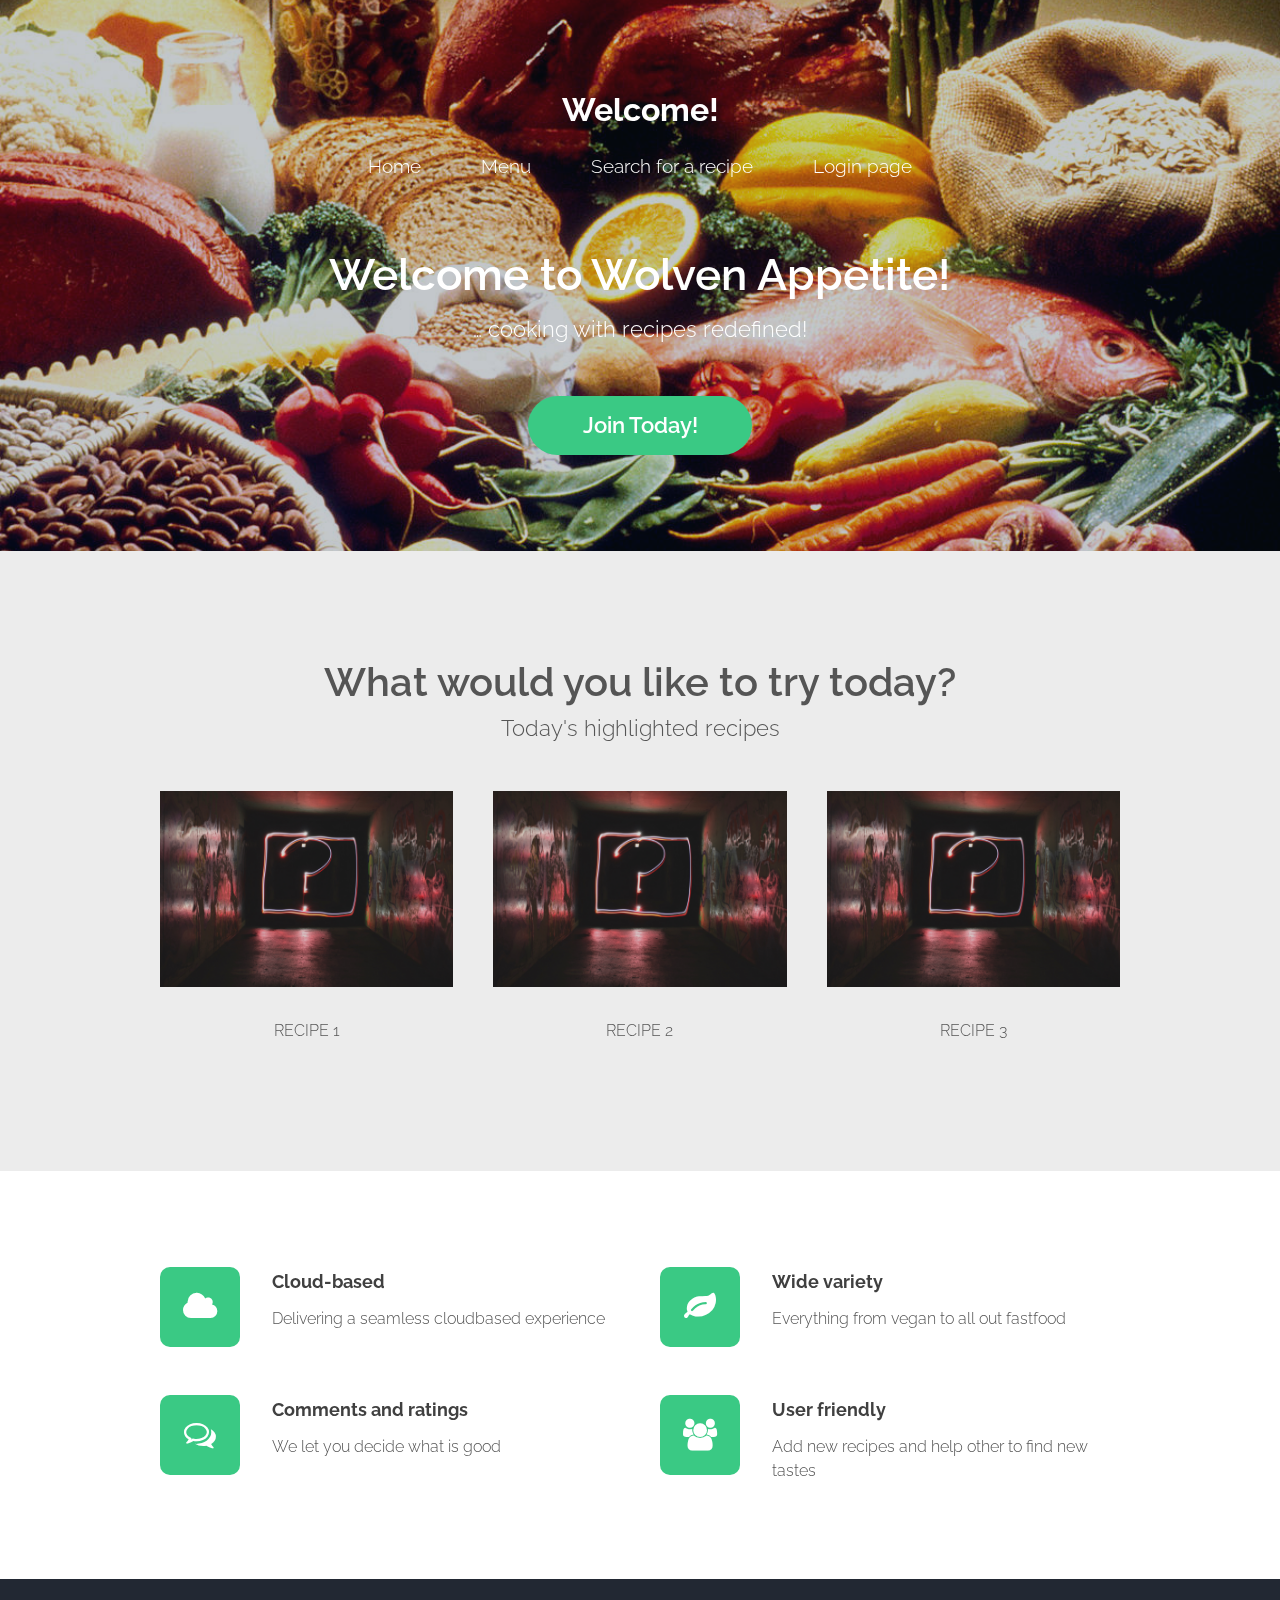
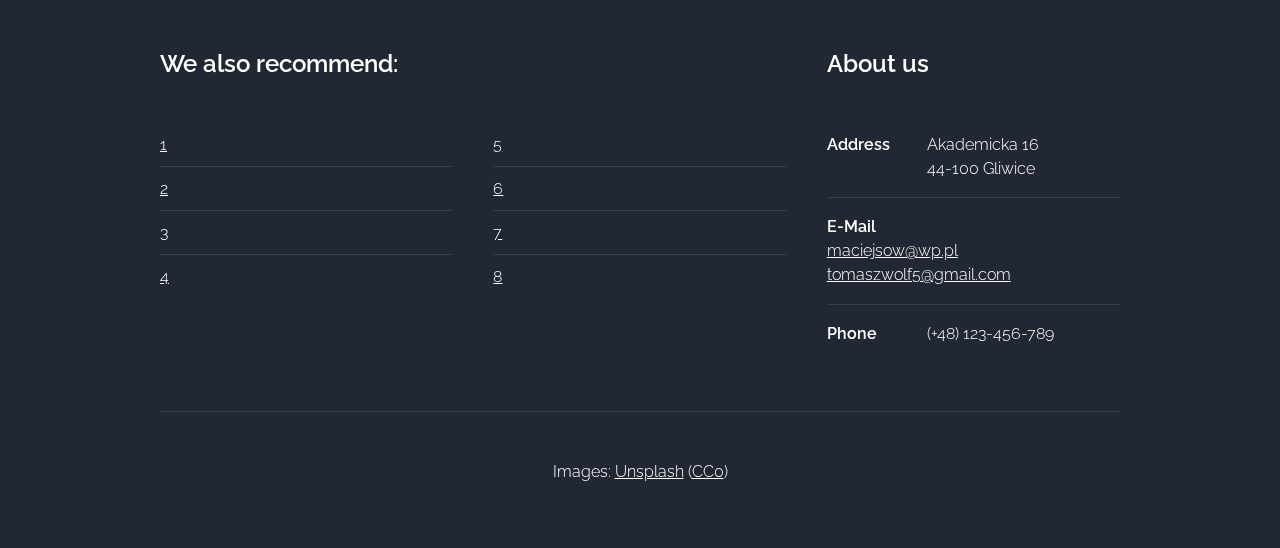
<file: index.html>
<!DOCTYPE HTML>

<html>
	<head>
		<title>Wolven Appetite</title>
		<meta http-equiv="content-type" content="text/html; charset=utf-8" />
		<meta name="description" content="" />
		<meta name="keywords" content="" />
		<!--[if lte IE 8]><script src="css/ie/html5shiv.js"></script><![endif]-->
		<script src="js/jquery.min.js"></script>
		<script src="js/jquery.dropotron.min.js"></script>
		<script src="js/skel.min.js"></script>
		<script src="js/skel-layers.min.js"></script>
		<script src="js/init.js"></script>
		<noscript>
			<link rel="stylesheet" href="css/skel.css" />
			<link rel="stylesheet" href="css/style.css" />
		</noscript>
		<!--[if lte IE 8]><link rel="stylesheet" href="css/ie/v8.css" /><![endif]-->
	</head>
	<body class="homepage">

		<!-- Header -->
			<div id="header">
				<div class="container">
						
					<!-- Logo -->
						<h1><a href="#" id="logo">Welcome!</a></h1>
					
					<!-- Nav -->
						<nav id="nav">
							<ul>
								<li><a href="index.html">Home</a></li>
								<li>
									<a href="">Menu</a>
									<ul>
										<li><a href="pastas.html">Pastas</a></li>
										<li><a href="#">Desserts</a></li>
										<li><a href="#">Salads</a></li>
										<li>
											<a href="">Meet-based</a>
											<ul>
												<li><a href="#">Beef</a></li>
												<li><a href="#">Pork</a></li>
												<li><a href="#">Lamb</a></li>
												<li><a href="#">Poultry</a></li>
												<li><a href="#">Fish</a></li>
											</ul>
										</li>
									</ul>
								</li>
								<li><a href="left-sidebar.html">Search for a recipe</a></li>
								<li><a href="right-sidebar.html">Login page</a></li>
								
							</ul>
						</nav>


					<!-- Banner -->
						<div id="banner">
							<div class="container">
								<section>
									<header class="major">
										<h2>Welcome to Wolven Appetite!</h2>
										<span class="byline">&hellip; cooking with recipes redefined!</span>
									</header>
									<a href="register.html" class="button alt">Join Today!</a>
								</section>			
							</div>
						</div>

				</div>
			</div>

		<!-- Featured -->
			<div class="wrapper style2">
				<section class="container">
					<header class="major">
						<h2>What would you like to try today?</h2>
						<span class="byline">Today's highlighted recipes</span>
					</header>
					<div class="row no-collapse-1">
						<section class="4u">
							<a href="#" class="image feature"><img src="images/question.jpg" alt=""></a>
							<p>RECIPE 1 </p>
						</section>
						<section class="4u">
							<a href="#" class="image feature"><img src="images/question.jpg" alt=""></a>
							<p>RECIPE 2 </p>
						</section>
						<section class="4u">
							<a href="#" class="image feature"><img src="images/question.jpg" alt=""></a>
							<p>RECIPE 3</p>
						</section>
	
					</div>
				</section>
			</div>

		<!-- Main -->
			<div id="main" class="wrapper style1">
				<section class="container">
					<div class="row">
					
						<!-- Content -->
							<div class="6u">
								<section>
									<ul class="style">
										<li>
											<span class="fa fa-cloud"></span>
											<h3>Cloud-based</h3>
											<span>Delivering a seamless cloudbased experience</span>
										</li>
										<li>
											<span class="fa fa-comments-o"></span>
											<h3>Comments and ratings</h3>
											<span>We let you decide what is good</span>
										</li>
									</ul>
								</section>
							</div>
							<div class="6u">
								<section>
									<ul class="style">
										<li>
											<span class="fa fa-leaf"></span>
											<h3>Wide variety</h3>
											<span>Everything from vegan to all out fastfood</span>
										</li>
										<li>
											<span class="fa fa-users"></span>
											<h3>User friendly</h3>
											<span>Add new recipes and help other to find new tastes</span>
										</li>
									</ul>
								</section>
							</div>
							

					</div>
				</section>
			</div>

		<!-- Footer -->
			<div id="footer">
				<div class="container">

					<!-- Lists -->
						<div class="row">
							<div class="8u">
								<section>
									<header class="major">
										<h2>We also recommend:</h2>
									</header>
									<div class="row">
										<section class="6u">
											<ul class="default">
												<li><a href="#">1</a></li>
												<li><a href="#">2</a></li>
												<li><a href="#">3</a></li>
												<li><a href="#">4</a></li>
											</ul>
										</section>
										<section class="6u">
											<ul class="default">
												<li><a href="#">5</a></li>
												<li><a href="#">6</a></li>
												<li><a href="#">7</a></li>
												<li><a href="#">8</a></li>
											</ul>
										</section>
									</div>
								</section>
							</div>
							<div class="4u">
								<section>
									<header class="major">
										<h2>About us</h2> 
									</header>
									<ul class="contact">
										<li>
											<span class="address">Address</span>
											<span>Akademicka 16<br />44-100 Gliwice</span>
										</li>
										<li>
											<span class="mail">E-Mail</span>
											<span><a href="#">maciejsow@wp.pl</a>
												<a href="#">tomaszwolf5@gmail.com</a></span>
										</li>
										<li>
											<span class="phone">Phone</span>
											<span>(+48) 123-456-789</span>
										</li>
									</ul>	
								</section>
							</div>
						</div>

					<!-- Copyright -->
						<div class="copyright">
							Images: <a href="http://unsplash.com">Unsplash</a> (<a href="http://unsplash.com/cc0">CC0</a>)
						</div>

				</div>
			</div>

	</body>
</html>
</file>
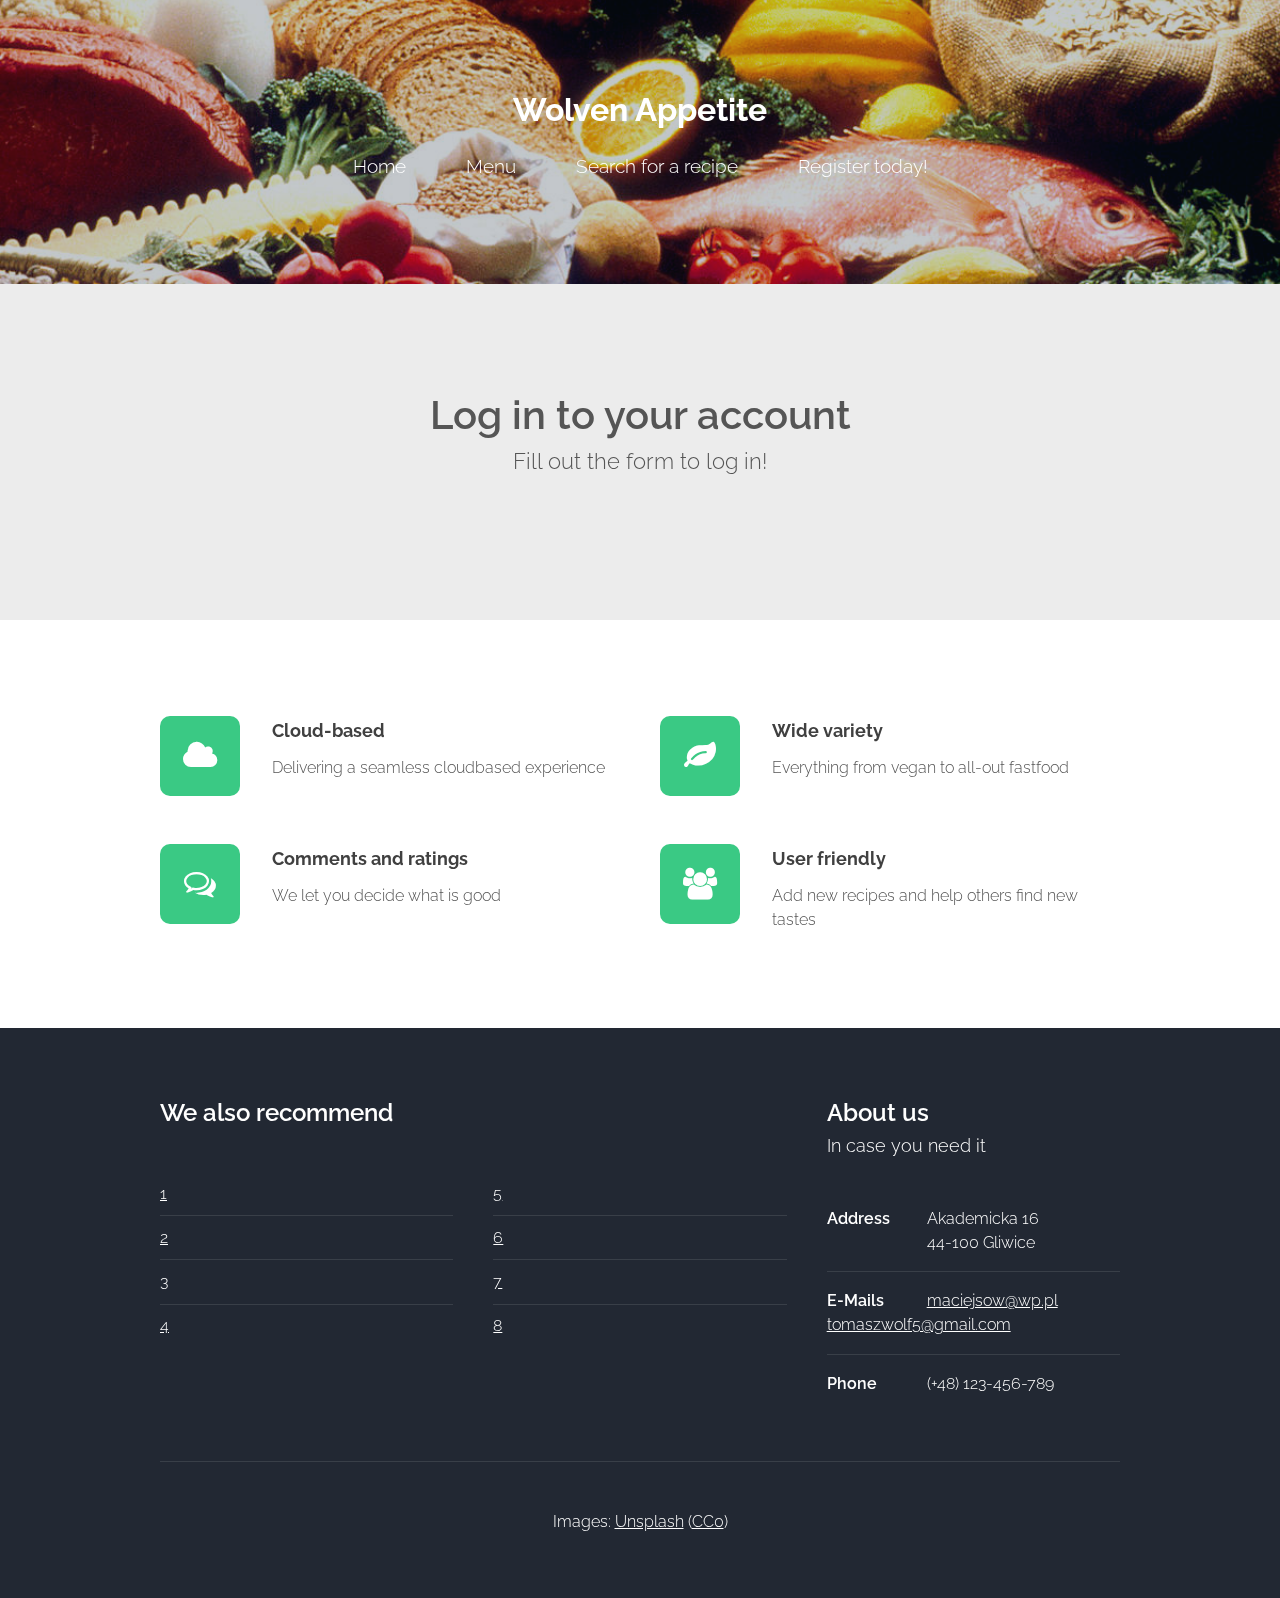
<file: login.html>
<!DOCTYPE HTML>
<html>
	<head>
		<title>Wolven Appetite</title>
		<meta http-equiv="content-type" content="text/html; charset=utf-8" />
		<meta name="description" content="" />
		<meta name="keywords" content="" />
		<!--[if lte IE 8]><script src="css/ie/html5shiv.js"></script><![endif]-->
		<script src="js/jquery.min.js"></script>
		<script src="js/jquery.dropotron.min.js"></script>
		<script src="js/skel.min.js"></script>
		<script src="js/skel-layers.min.js"></script>
		<script src="js/init.js"></script>
		<noscript>
			<link rel="stylesheet" href="css/skel.css" />
			<link rel="stylesheet" href="css/style.css" />
		</noscript>
		<!--[if lte IE 8]><link rel="stylesheet" href="css/ie/v8.css" /><![endif]-->
	</head>
	<body class="homepage">

		<!-- Header -->
			<div id="header">
				<div class="container">
						
					<h1><a href="index.html" id="logo">Wolven Appetite</a></h1>
					<!-- Nav -->
						<nav id="nav">
							<ul>
								<li><a href="index.html">Home</a></li>
								<li>
									<a href="">Menu</a>
									<ul>
										<li><a href="#">Pastas</a></li>
										<li><a href="#">Desserts</a></li>
										<li><a href="#">Salads</a></li>
										<li>
											<a href="">Meet-based</a>
											<ul>
												<li><a href="#">Beef</a></li>
												<li><a href="#">Pork</a></li>
												<li><a href="#">Lamb</a></li>
												<li><a href="#">Poultry</a></li>
												<li><a href="#">Fish</a></li>
											</ul>
										</li>
									</ul>
								</li>
								<li><a href="search.html">Search for a recipe</a></li>
								<li><a href="register.html">Register today!</a></li>
								
							</ul>
						</nav>


					

				</div>
			</div>

		<!-- Featured -->
		<div class="wrapper style2">
			<section class="container">
				<header class="major">
					<h2>Log in to your account</h2>
					<span class="byline">Fill out the form to log in!</span>
				</header>
				
			</section>
		</div>

		<!-- Main -->
			<div id="main" class="wrapper style1">
				<section class="container">
					<div class="row">
					
						<!-- Content -->
						<div class="6u">
							<section>
								<ul class="style">
									<li>
										<span class="fa fa-cloud"></span>
										<h3>Cloud-based</h3>
										<span>Delivering a seamless cloudbased experience</span>
									</li>
									<li>
										<span class="fa fa-comments-o"></span>
										<h3>Comments and ratings</h3>
										<span>We let you decide what is good</span>
									</li>
								</ul>
							</section>
						</div>
						<div class="6u">
							<section>
								<ul class="style">
									<li>
										<span class="fa fa-leaf"></span>
										<h3>Wide variety</h3>
										<span>Everything from vegan to all-out fastfood</span>
									</li>
									<li>
										<span class="fa fa-users"></span>
										<h3>User friendly</h3>
										<span>Add new recipes and help others find new tastes</span>
									</li>
								</ul>
							</section>
						</div>
						

				</div>
			</section>
		</div>

		<!-- Footer -->
			<div id="footer">
				<div class="container">

					<!-- Lists -->
						<div class="row">
							<div class="8u">
								<section>
									<header class="major">
										<h2>We also recommend</h2>
									</header>
									<div class="row">
										<section class="6u">
											<ul class="default">
												<li><a href="#">1</a></li>
												<li><a href="#">2</a></li>
												<li><a href="#">3</a></li>
												<li><a href="#">4</a></li>
											</ul>
										</section>
										<section class="6u">
											<ul class="default">
												<li><a href="#">5</a></li>
												<li><a href="#">6</a></li>
												<li><a href="#">7</a></li>
												<li><a href="#">8</a></li>
											</ul>
										</section>
									</div>
								</section>
							</div>
							<div class="4u">
								<section>
									<header class="major">
										<h2>About us</h2>
										<span class="byline">In case you need it</span>
									</header>
									<ul class="contact">
										<li>
											<span class="address">Address</span>
											<span>Akademicka 16<br />44-100 Gliwice</span>
										</li>
										<li>
											<span class="mail">E-Mails</span>
											<span><a href="#">maciejsow@wp.pl</a></span>
												<span><a href="#">tomaszwolf5@gmail.com</a></span>
										</li>
										<li>
											<span class="phone">Phone</span>
											<span>(+48) 123-456-789</span>
										</li>
									</ul>	
								</section>
							</div>
						</div>

					<!-- Copyright -->
						<div class="copyright">
							Images: <a href="http://unsplash.com">Unsplash</a> (<a href="http://unsplash.com/cc0">CC0</a>)
						</div>

				</div>
			</div>

	</body>
</html>
</file>
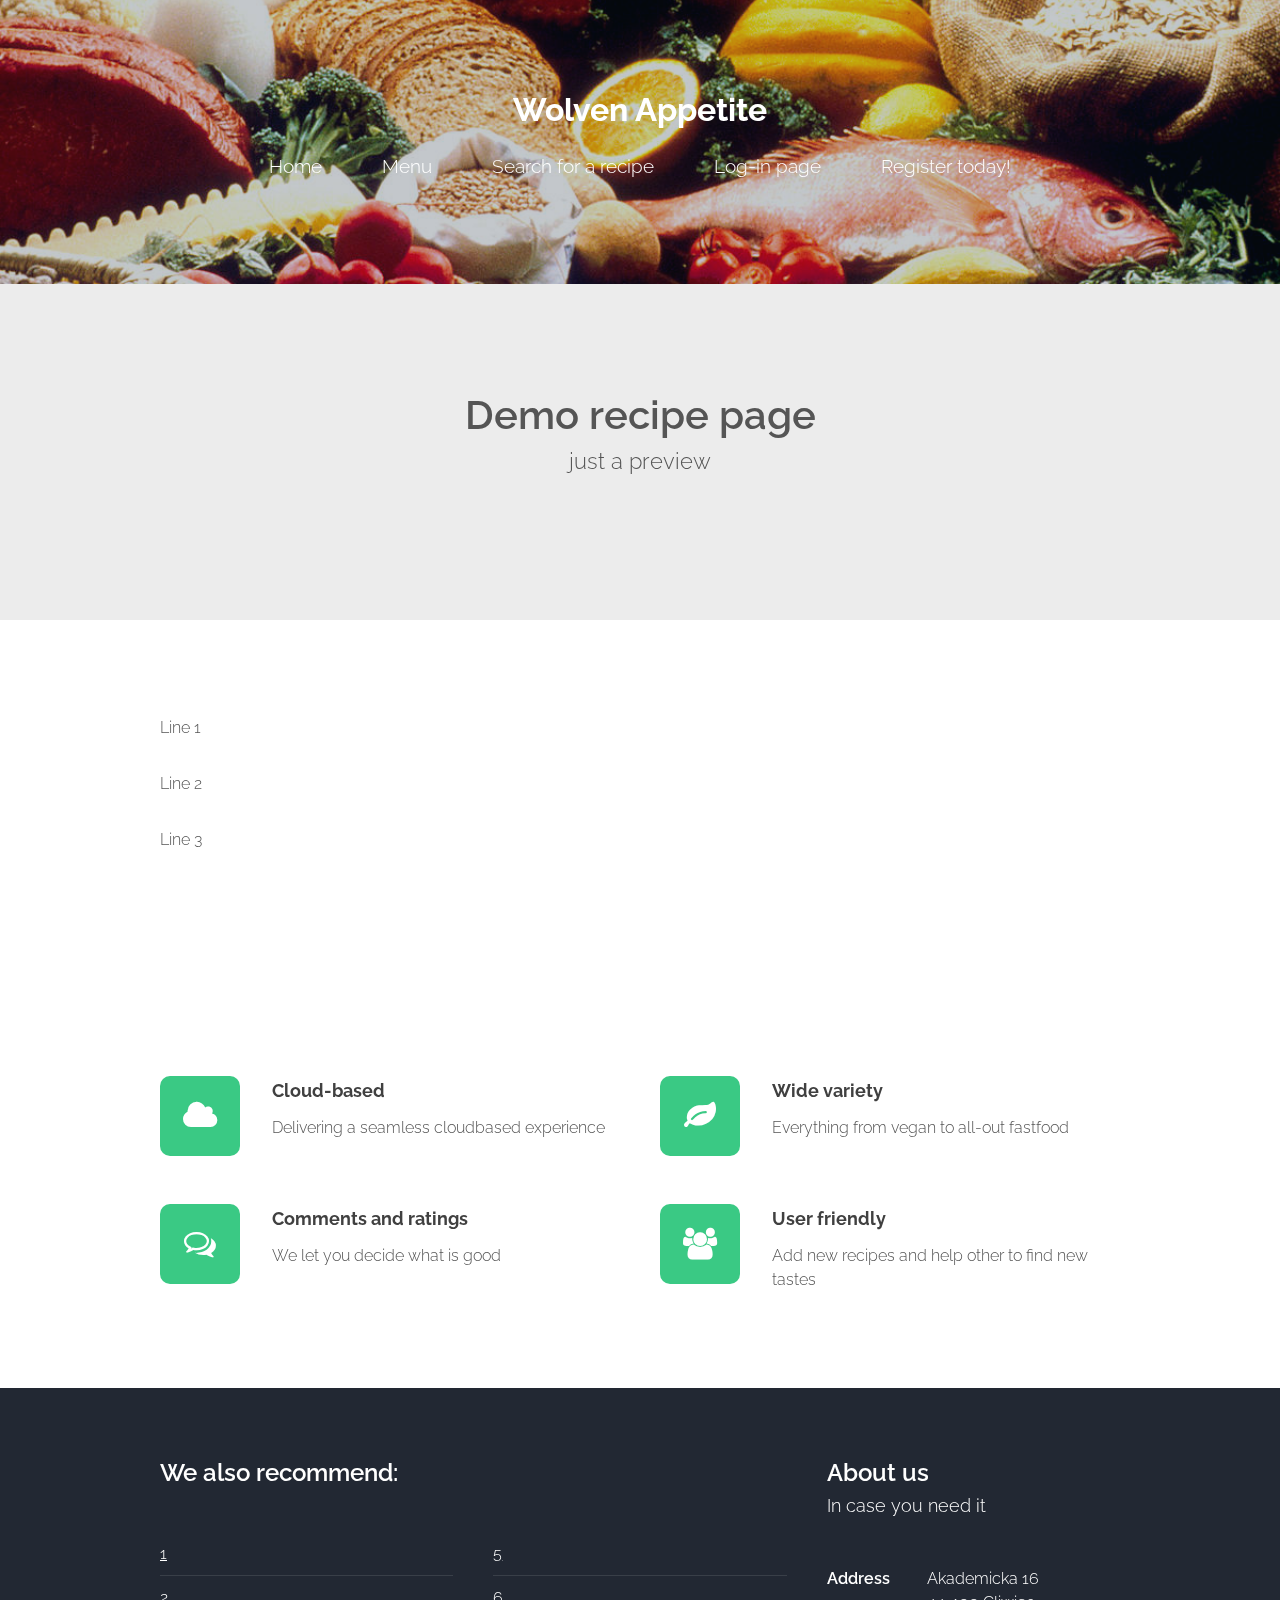
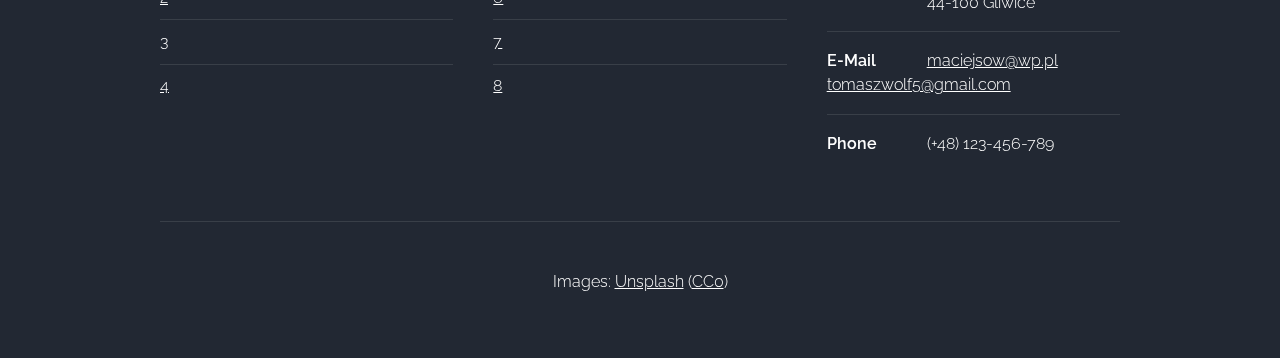
<file: recipe.html>
<!DOCTYPE HTML>

<html>
	<head>
		<title>Wolven Appetite</title>
		<meta http-equiv="content-type" content="text/html; charset=utf-8" />
		<meta name="description" content="" />
		<meta name="keywords" content="" />
		<!--[if lte IE 8]><script src="css/ie/html5shiv.js"></script><![endif]-->
		<script src="js/jquery.min.js"></script>
		<script src="js/jquery.dropotron.min.js"></script>
		<script src="js/skel.min.js"></script>
		<script src="js/skel-layers.min.js"></script>
		<script src="js/init.js"></script>
		<noscript>
			<link rel="stylesheet" href="css/skel.css" />
			<link rel="stylesheet" href="css/style.css" />
		</noscript>
		<!--[if lte IE 8]><link rel="stylesheet" href="css/ie/v8.css" /><![endif]-->
	</head>
	<body class="homepage">

		<!-- Header -->
			<div id="header">
				<div class="container">
						
					<!-- Logo -->
						<h1><a href="index.html" id="logo">Wolven Appetite</a></h1>
					
					<!-- Nav -->
						<nav id="nav">
							<ul>
								<li><a href="index.html">Home</a></li>
								<li>
									<a href="">Menu</a>
									<ul>
										<li><a href="pastas.html">Pastas</a></li>
										<li><a href="#">Desserts</a></li>
										<li><a href="#">Salads</a></li>
										<li>
											<a href="">Meet-based</a>
											<ul>
												<li><a href="#">Beef</a></li>
												<li><a href="#">Pork</a></li>
												<li><a href="#">Lamb</a></li>
												<li><a href="#">Poultry</a></li>
												<li><a href="#">Fish</a></li>
											</ul>
										</li>
									</ul>
								</li>
								<li><a href="search.html">Search for a recipe</a></li>
								<li><a href="login.html">Log-in page</a></li>
								<li><a href="register.html">Register today!</a></li>
							</ul>
						</nav>
				</div>
			</div>

		<!-- Featured -->
			<div class="wrapper style2">
				<section class="container">
					<header class="major">
						<h2>Demo recipe page</h2>
						<span class="byline">just a preview</span>
					</header>
					
				</section>
			</div>

		<!-- Main -->
		<div id="main" class="wrapper style1">
			<div class="container">
				<section>
					<p>Line 1</p>
					<p>Line 2</p>
					<p>Line 3</p>
				</section>
			</div>
		</div>

			<div id="main" class="wrapper style1">
				<section class="container">
					<div class="row">
						<!-- Content -->
							<div class="6u">
								<section>
									<ul class="style">
										<li>
											<span class="fa fa-cloud"></span>
											<h3>Cloud-based</h3>
											<span>Delivering a seamless cloudbased experience</span>
										</li>
										<li>
											<span class="fa fa-comments-o"></span>
											<h3>Comments and ratings</h3>
											<span>We let you decide what is good</span>
										</li>
									</ul>
								</section>
							</div>
							<div class="6u">
								<section>
									<ul class="style">
										<li>
											<span class="fa fa-leaf"></span>
											<h3>Wide variety</h3>
											<span>Everything from vegan to all-out fastfood</span>
										</li>
										<li>
											<span class="fa fa-users"></span>
											<h3>User friendly</h3>
											<span>Add new recipes and help other to find new tastes</span>
										</li>
									</ul>
								</section>
							</div>
							

					</div>
				</section>
			</div>

		<!-- Footer -->
			<div id="footer">
				<div class="container">

					<!-- Lists -->
						<div class="row">
							<div class="8u">
								<section>
									<header class="major">
										<h2>We also recommend:</h2>
									</header>
									<div class="row">
										<section class="6u">
											<ul class="default">
												<li><a href="#">1</a></li>
												<li><a href="#">2</a></li>
												<li><a href="#">3</a></li>
												<li><a href="#">4</a></li>
											</ul>
										</section>
										<section class="6u">
											<ul class="default">
												<li><a href="#">5</a></li>
												<li><a href="#">6</a></li>
												<li><a href="#">7</a></li>
												<li><a href="#">8</a></li>
											</ul>
										</section>
									</div>
								</section>
							</div>
							<div class="4u">
								<section>
									<header class="major">
										<h2>About us</h2> 
										<span class="byline">In case you need it</span>
									</header>
									<ul class="contact">
										<li>
											<span class="address">Address</span>
											<span>Akademicka 16<br />44-100 Gliwice</span>
										</li>
										<li>
											<span class="mail">E-Mail</span>
											<span><a href="#">maciejsow@wp.pl</a></span>
											<span><a href="#">tomaszwolf5@gmail.com</a></span>
										</li>
										<li>
											<span class="phone">Phone</span>
											<span>(+48) 123-456-789</span>
										</li>
									</ul>	
								</section>
							</div>
						</div>

					<!-- Copyright -->
						<div class="copyright">
							Images: <a href="http://unsplash.com">Unsplash</a> (<a href="http://unsplash.com/cc0">CC0</a>)
						</div>

				</div>
			</div>

	</body>
</html>
</file>
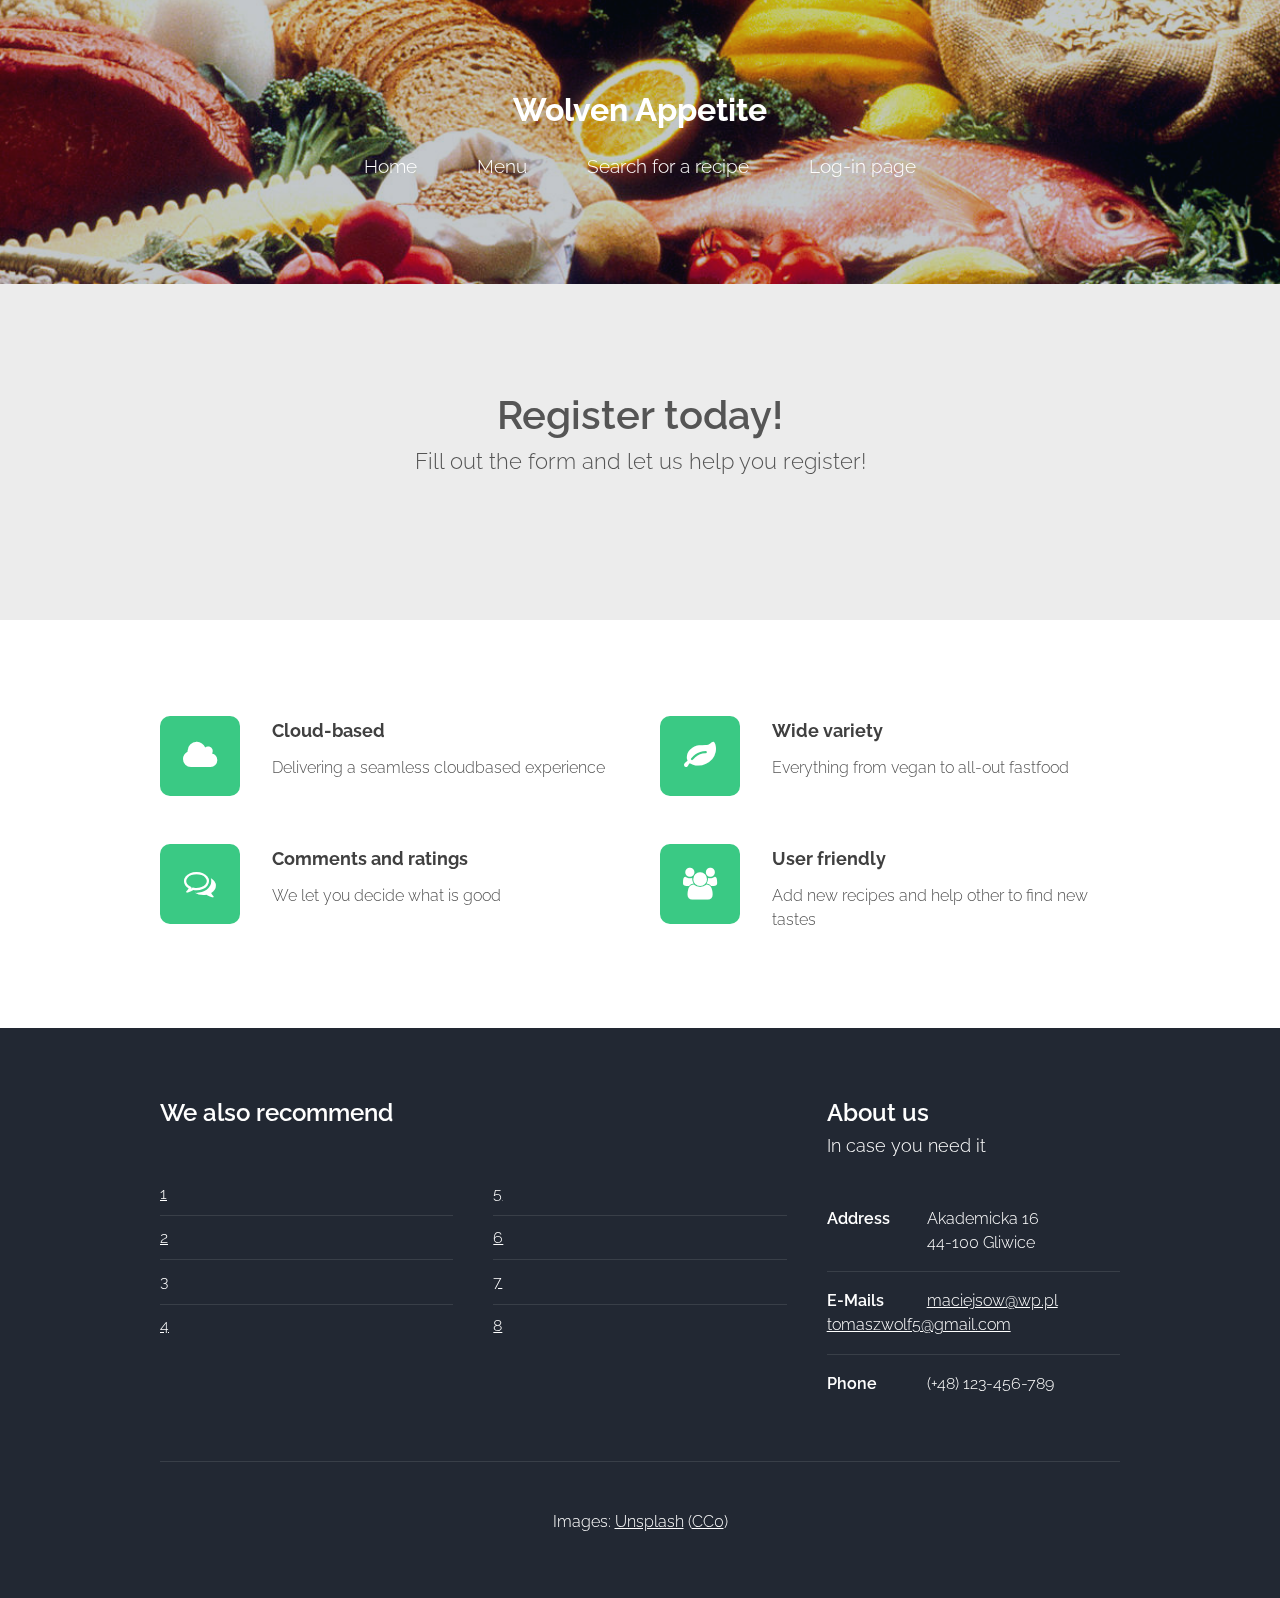
<file: register.html>
<!DOCTYPE HTML>
<html>
	<head>
		<title>Wolven Appetite</title>
		<meta http-equiv="content-type" content="text/html; charset=utf-8" />
		<meta name="description" content="" />
		<meta name="keywords" content="" />
		<!--[if lte IE 8]><script src="css/ie/html5shiv.js"></script><![endif]-->
		<script src="js/jquery.min.js"></script>
		<script src="js/jquery.dropotron.min.js"></script>
		<script src="js/skel.min.js"></script>
		<script src="js/skel-layers.min.js"></script>
		<script src="js/init.js"></script>
		<noscript>
			<link rel="stylesheet" href="css/skel.css" />
			<link rel="stylesheet" href="css/style.css" />
		</noscript>
		<!--[if lte IE 8]><link rel="stylesheet" href="css/ie/v8.css" /><![endif]-->
	</head>
	<body class="homepage">

		<!-- Header -->
			<div id="header">
				<div class="container">
						
					<h1><a href="index.html" id="logo">Wolven Appetite</a></h1>
					<!-- Nav -->
						<nav id="nav">
							<ul>
								<li><a href="index.html">Home</a></li>
								<li>
									<a href="">Menu</a>
									<ul>
										<li><a href="#">Pastas</a></li>
										<li><a href="#">Desserts</a></li>
										<li><a href="#">Salads</a></li>
										<li>
											<a href="">Meet-based</a>
											<ul>
												<li><a href="#">Beef</a></li>
												<li><a href="#">Pork</a></li>
												<li><a href="#">Lamb</a></li>
												<li><a href="#">Poultry</a></li>
												<li><a href="#">Fish</a></li>
											</ul>
										</li>
									</ul>
								</li>
								<li><a href="search.html">Search for a recipe</a></li>
								<li><a href="login.html">Log-in page</a></li>
								
							</ul>
						</nav>


					

				</div>
			</div>

		<!-- Featured -->
		<div class="wrapper style2">
			<section class="container">
				<header class="major">
					<h2>Register today!</h2>
					<span class="byline">Fill out the form and let us help you register!</span>
				</header>
				
			</section>
		</div>

		<!-- Main -->
			<div id="main" class="wrapper style1">
				<section class="container">
					<div class="row">
					
						<!-- Content -->
						<div class="6u">
							<section>
								<ul class="style">
									<li>
										<span class="fa fa-cloud"></span>
										<h3>Cloud-based</h3>
										<span>Delivering a seamless cloudbased experience</span>
									</li>
									<li>
										<span class="fa fa-comments-o"></span>
										<h3>Comments and ratings</h3>
										<span>We let you decide what is good</span>
									</li>
								</ul>
							</section>
						</div>
						<div class="6u">
							<section>
								<ul class="style">
									<li>
										<span class="fa fa-leaf"></span>
										<h3>Wide variety</h3>
										<span>Everything from vegan to all-out fastfood</span>
									</li>
									<li>
										<span class="fa fa-users"></span>
										<h3>User friendly</h3>
										<span>Add new recipes and help other to find new tastes</span>
									</li>
								</ul>
							</section>
						</div>
						

				</div>
			</section>
		</div>

		<!-- Footer -->
			<div id="footer">
				<div class="container">

					<!-- Lists -->
						<div class="row">
							<div class="8u">
								<section>
									<header class="major">
										<h2>We also recommend</h2>
									</header>
									<div class="row">
										<section class="6u">
											<ul class="default">
												<li><a href="#">1</a></li>
												<li><a href="#">2</a></li>
												<li><a href="#">3</a></li>
												<li><a href="#">4</a></li>
											</ul>
										</section>
										<section class="6u">
											<ul class="default">
												<li><a href="#">5</a></li>
												<li><a href="#">6</a></li>
												<li><a href="#">7</a></li>
												<li><a href="#">8</a></li>
											</ul>
										</section>
									</div>
								</section>
							</div>
							<div class="4u">
								<section>
									<header class="major">
										<h2>About us</h2>
										<span class="byline">In case you need it</span>
									</header>
									<ul class="contact">
										<li>
											<span class="address">Address</span>
											<span>Akademicka 16<br />44-100 Gliwice</span>
										</li>
										<li>
											<span class="mail">E-Mails</span>
											<span><a href="#">maciejsow@wp.pl</a></span>
												<span><a href="#">tomaszwolf5@gmail.com</a></span>
										</li>
										<li>
											<span class="phone">Phone</span>
											<span>(+48) 123-456-789</span>
										</li>
									</ul>	
								</section>
							</div>
						</div>

					<!-- Copyright -->
						<div class="copyright">
							Images: <a href="http://unsplash.com">Unsplash</a> (<a href="http://unsplash.com/cc0">CC0</a>)
						</div>

				</div>
			</div>

	</body>
</html>
</file>
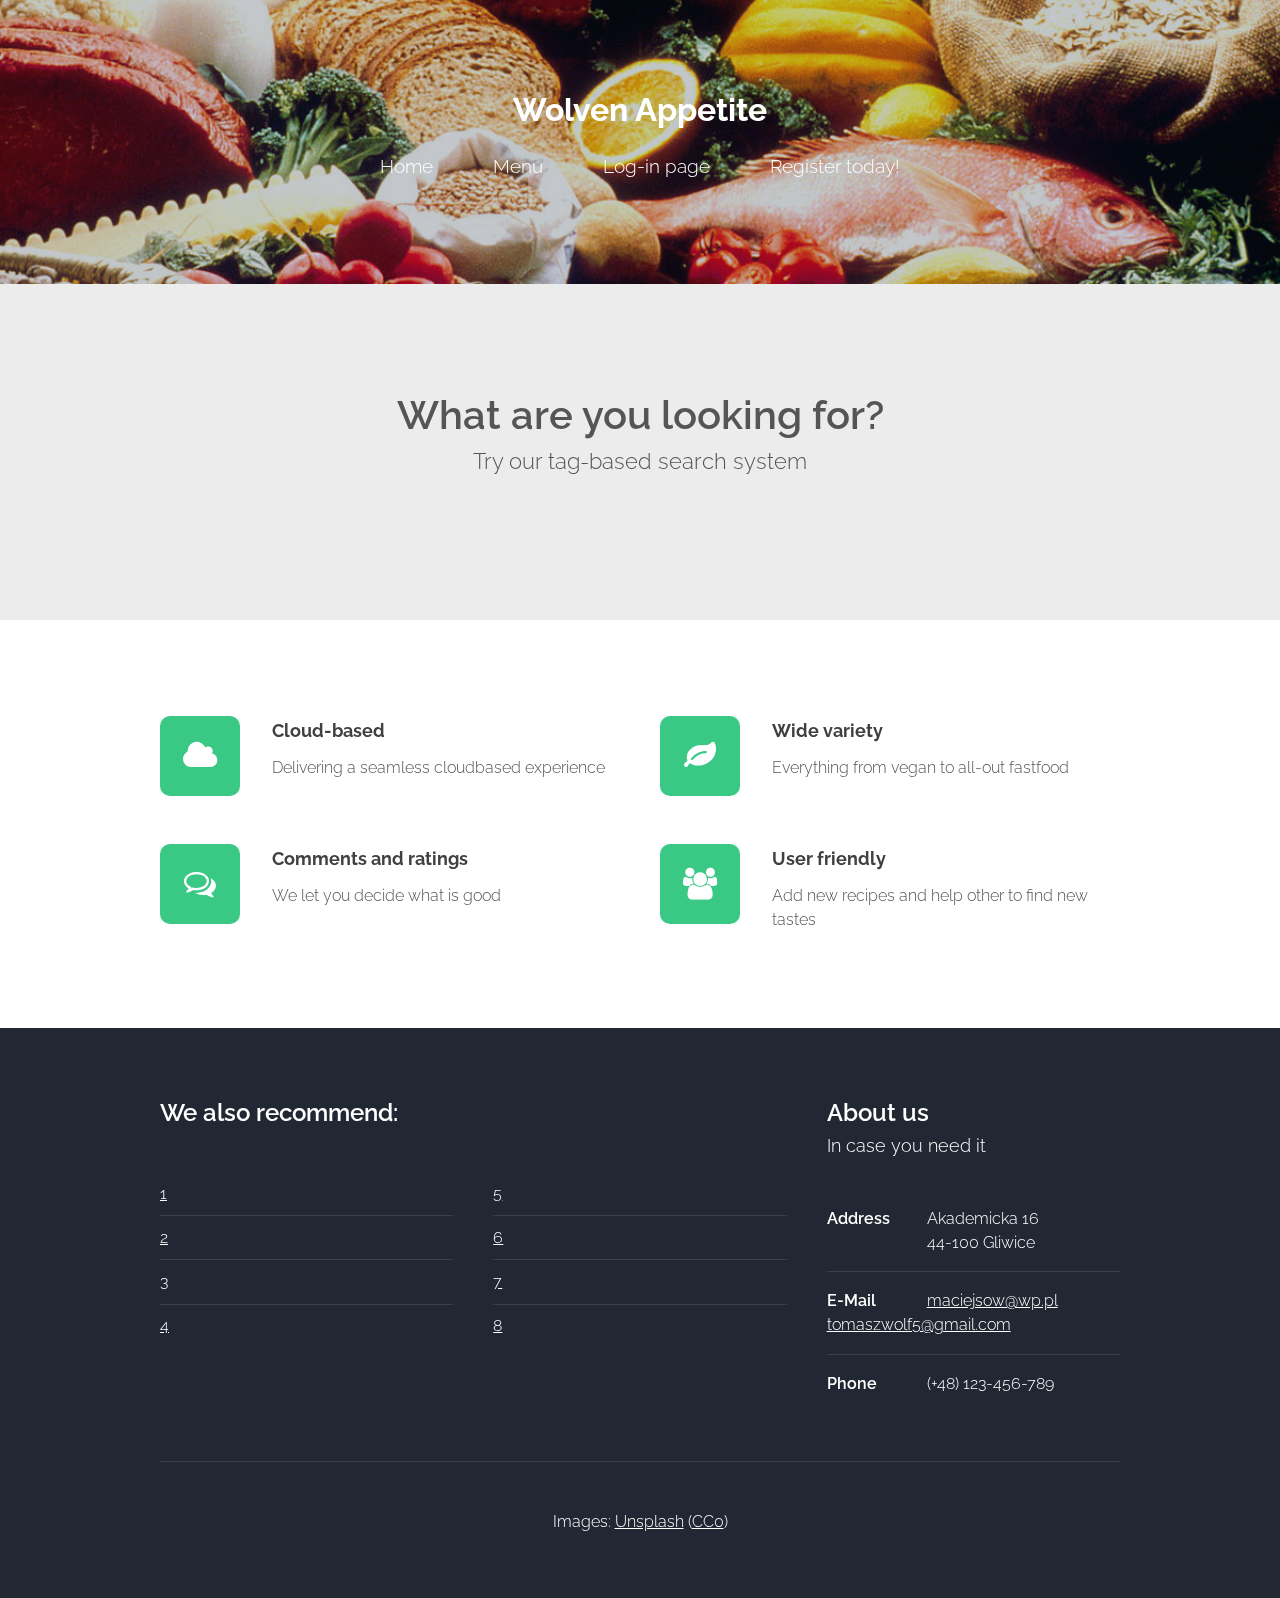
<file: search.html>
<!DOCTYPE HTML>

<html>
	<head>
		<title>Wolven Appetite</title>
		<meta http-equiv="content-type" content="text/html; charset=utf-8" />
		<meta name="description" content="" />
		<meta name="keywords" content="" />
		<!--[if lte IE 8]><script src="css/ie/html5shiv.js"></script><![endif]-->
		<script src="js/jquery.min.js"></script>
		<script src="js/jquery.dropotron.min.js"></script>
		<script src="js/skel.min.js"></script>
		<script src="js/skel-layers.min.js"></script>
		<script src="js/init.js"></script>
		<noscript>
			<link rel="stylesheet" href="css/skel.css" />
			<link rel="stylesheet" href="css/style.css" />
		</noscript>
		<!--[if lte IE 8]><link rel="stylesheet" href="css/ie/v8.css" /><![endif]-->
	</head>
	<body class="homepage">

		<!-- Header -->
			<div id="header">
				<div class="container">
						
					<!-- Logo -->
						<h1><a href="index.html" id="logo">Wolven Appetite</a></h1>
					
					<!-- Nav -->
						<nav id="nav">
							<ul>
								<li><a href="index.html">Home</a></li>
								<li>
									<a href="">Menu</a>
									<ul>
										<li><a href="pastas.html">Pastas</a></li>
										<li><a href="#">Desserts</a></li>
										<li><a href="#">Salads</a></li>
										<li>
											<a href="">Meet-based</a>
											<ul>
												<li><a href="#">Beef</a></li>
												<li><a href="#">Pork</a></li>
												<li><a href="#">Lamb</a></li>
												<li><a href="#">Poultry</a></li>
												<li><a href="#">Fish</a></li>
											</ul>
										</li>
									</ul>
								</li>
								<li><a href="login.html">Log-in page</a></li>
								<li><a href="register.html">Register today!</a></li>
							</ul>
						</nav>
				</div>
			</div>

		<!-- Featured -->
			<div class="wrapper style2">
				<section class="container">
					<header class="major">
						<h2>What are you looking for?</h2>
						<span class="byline">Try our tag-based search system</span>
					</header>
					
				</section>
			</div>

		<!-- Main -->
			<div id="main" class="wrapper style1">
				<section class="container">
					<div class="row">
					
						<!-- Content -->
							<div class="6u">
								<section>
									<ul class="style">
										<li>
											<span class="fa fa-cloud"></span>
											<h3>Cloud-based</h3>
											<span>Delivering a seamless cloudbased experience</span>
										</li>
										<li>
											<span class="fa fa-comments-o"></span>
											<h3>Comments and ratings</h3>
											<span>We let you decide what is good</span>
										</li>
									</ul>
								</section>
							</div>
							<div class="6u">
								<section>
									<ul class="style">
										<li>
											<span class="fa fa-leaf"></span>
											<h3>Wide variety</h3>
											<span>Everything from vegan to all-out fastfood</span>
										</li>
										<li>
											<span class="fa fa-users"></span>
											<h3>User friendly</h3>
											<span>Add new recipes and help other to find new tastes</span>
										</li>
									</ul>
								</section>
							</div>
							

					</div>
				</section>
			</div>

		<!-- Footer -->
			<div id="footer">
				<div class="container">

					<!-- Lists -->
						<div class="row">
							<div class="8u">
								<section>
									<header class="major">
										<h2>We also recommend:</h2>
									</header>
									<div class="row">
										<section class="6u">
											<ul class="default">
												<li><a href="#">1</a></li>
												<li><a href="#">2</a></li>
												<li><a href="#">3</a></li>
												<li><a href="#">4</a></li>
											</ul>
										</section>
										<section class="6u">
											<ul class="default">
												<li><a href="#">5</a></li>
												<li><a href="#">6</a></li>
												<li><a href="#">7</a></li>
												<li><a href="#">8</a></li>
											</ul>
										</section>
									</div>
								</section>
							</div>
							<div class="4u">
								<section>
									<header class="major">
										<h2>About us</h2> 
										<span class="byline">In case you need it</span>
									</header>
									<ul class="contact">
										<li>
											<span class="address">Address</span>
											<span>Akademicka 16<br />44-100 Gliwice</span>
										</li>
										<li>
											<span class="mail">E-Mail</span>
											<span><a href="#">maciejsow@wp.pl</a></span>
											<span><a href="#">tomaszwolf5@gmail.com</a></span>
										</li>
										<li>
											<span class="phone">Phone</span>
											<span>(+48) 123-456-789</span>
										</li>
									</ul>	
								</section>
							</div>
						</div>

					<!-- Copyright -->
						<div class="copyright">
							Images: <a href="http://unsplash.com">Unsplash</a> (<a href="http://unsplash.com/cc0">CC0</a>)
						</div>

				</div>
			</div>

	</body>
</html>
</file>
<file: css/ie/v8.css>
/*
	Horizons by TEMPLATED
	templated.co @templatedco
	Released for free under the Creative Commons Attribution 3.0 license (templated.co/license)
*/

	.button {
		position: relative;
		-ms-behavior: url("css/ie/PIE.htc");
	}

	ul.style .fa {
		position: relative;
		-ms-behavior: url("css/ie/PIE.htc");
	}

	#nav > ul > li {
		position: relative;
		-ms-behavior: url("css/ie/PIE.htc");
	}

/* Dropotron */

	.dropotron {
		position: relative;
		-ms-behavior: url("css/ie/PIE.htc");
	}

		.dropotron.level-0 {
			position: relative;
			-ms-behavior: url("css/ie/PIE.htc");
		}
</file>
<file: css/skel.css>
/* Resets (http://meyerweb.com/eric/tools/css/reset/ | v2.0 | 20110126 | License: none (public domain)) */

	html,body,div,span,applet,object,iframe,h1,h2,h3,h4,h5,h6,p,blockquote,pre,a,abbr,acronym,address,big,cite,code,del,dfn,em,img,ins,kbd,q,s,samp,small,strike,strong,sub,sup,tt,var,b,u,i,center,dl,dt,dd,ol,ul,li,fieldset,form,label,legend,table,caption,tbody,tfoot,thead,tr,th,td,article,aside,canvas,details,embed,figure,figcaption,footer,header,hgroup,menu,nav,output,ruby,section,summary,time,mark,audio,video{margin:0;padding:0;border:0;font-size:100%;font:inherit;vertical-align:baseline;}article,aside,details,figcaption,figure,footer,header,hgroup,menu,nav,section{display:block;}body{line-height:1;}ol,ul{list-style:none;}blockquote,q{quotes:none;}blockquote:before,blockquote:after,q:before,q:after{content:'';content:none;}table{border-collapse:collapse;border-spacing:0;}body{-webkit-text-size-adjust:none}

/* Box Model */

	*, *:before, *:after {
		-moz-box-sizing: border-box;
		-webkit-box-sizing: border-box;
		box-sizing: border-box;
	}

/* Container */

	body {
		/* min-width: (containers) */
		min-width: 1200px;
	}

	.container {
		margin-left: auto;
		margin-right: auto;
		
		/* width: (containers) */
		width: 1200px;
	}

	/* Modifiers */
	
		.container.small {
			/* width: (containers) * 0.75; */
			width: 900px;
		}

		.container.big {
			width: 100%;

			/* max-width: (containers) * 1.25; */
			max-width: 1500px;

			/* min-width: (containers); */
			min-width: 1200px;
		}

/* Grid */

	.\31 2u { width: 100% }
	.\31 1u { width: 91.6666666667% }
	.\31 0u { width: 83.3333333333% }
	.\39 u { width: 75% }
	.\38 u { width: 66.6666666667% }
	.\37 u { width: 58.3333333333% }
	.\36 u { width: 50% }
	.\35 u { width: 41.6666666667% }
	.\34 u { width: 33.3333333333% }
	.\33 u { width: 25% }
	.\32 u { width: 16.6666666667% }
	.\31 u { width: 8.3333333333% }
	.\-11u { margin-left: 91.6666666667% }
	.\-10u { margin-left: 83.3333333333% }
	.\-9u { margin-left: 75% }
	.\-8u { margin-left: 66.6666666667% }
	.\-7u { margin-left: 58.3333333333% }
	.\-6u { margin-left: 50% }
	.\-5u { margin-left: 41.6666666667% }
	.\-4u { margin-left: 33.3333333333% }
	.\-3u { margin-left: 25% }
	.\-2u { margin-left: 16.6666666667% }
	.\-1u { margin-left: 8.3333333333% }

	/* Rows */

		.row > * {
			float: left;
		}

		.row:after {
			content: '';
			display: block;
			clear: both;
			height: 0;
		}

		.row:first-child > * {
			padding-top: 0 !important;
		}

		/* Normal */

			.row > * {
				/* padding-left: (gutters) */
				padding-left: 40px;
			}

			.row + .row > * {
				/* padding: (gutters) 0 0 (gutters) */
				padding: 40px 0 0 40px;
			}

			.row {
				/* margin-left: -(gutters) */
				margin-left: -40px;
			}

		/* Flush */

			.row.flush > * {
				padding-left: 0;
			}

			.row + .row.flush > * {
				padding: 0;
			}

			.row.flush {
				margin-left: 0;
			}

		/* Quarter */

			.row.quarter > * {
				/* padding-left: (gutters * 0.25) */
				padding-left: 10px;
			}

			.row + .row.quarter > * {
				/* padding: (gutters * 0.25) 0 0 (gutters * 0.25) */
				padding: 10px 0 0 10px;
			}

			.row.quarter {
				/* margin-left: -(gutters * 0.25) */
				margin-left: -10px;
			}

		/* Half */

			.row.half > * {
				/* padding-left: (gutters * 0.5) */
				padding-left: 20px;
			}

			.row + .row.half > * {
				/* padding: (gutters * 0.5) 0 0 (gutters * 0.5) */
				padding: 20px 0 0 20px;
			}

			.row.half {
				/* margin-left: -(gutters * 0.5) */
				margin-left: -20px;
			}

		/* One and (a) Half */

			.row.oneandhalf > * {
				/* padding-left: (gutters * 1.5) */
				padding-left: 60px;
			}

			.row + .row.oneandhalf > * {
				/* padding: (gutters * 1.5) 0 0 (gutters * 1.5) */
				padding: 60px 0 0 60px;
			}

			.row.oneandhalf {
				/* margin-left: -(gutters * 1.5) */
				margin-left: -60px;
			}

		/* Double */

			.row.double > * {
				/* padding-left: (gutters * 2) */
				padding-left: 80px;
			}

			.row + .row.double > * {
				/* padding: (gutters * 2) 0 0 (gutters * 2) */
				padding: 80px 0 0 80px;
			}

			.row.double {
				/* margin-left: -(gutters * 2) */
				margin-left: -80px;
			}
</file>
<file: css/style.css>
/*
	Horizons by TEMPLATED
	templated.co @templatedco
	Released for free under the Creative Commons Attribution 3.0 license (templated.co/license)
*/
@import url("font-awesome.min.css");
@import url("http://fonts.googleapis.com/css?family=Raleway:100,200,300,400,500,600,700,800,900");

/* Basic */

	body {
		background: #222833;
	}

	body, input, select, textarea {
		color: #555555;
		font-family: 'Raleway', sans-serif;
		font-size: 13pt;
		font-weight: 300;
		line-height: 1.75em;
	}

	a {
		color: #3ac984;
		text-decoration: underline;
	}

		a:hover {
			text-decoration: none;
		}

	strong, b {
		font-weight: 700;
	}

	em, i {
		font-style: italic;
	}

	p, ul, ol, dl, table, blockquote {
		margin: 0 0 2em 0;
	}

	h1, h2, h3, h4, h5, h6 {
		color: inherit;
		font-weight: 700;
		line-height: 1.75em;
		margin-bottom: 1em;
	}

		h1 a, h2 a, h3 a, h4 a, h5 a, h6 a {
			color: inherit;
			text-decoration: none;
		}

	h2 {
		font-size: 1.5em;
	}

	h3 {
		font-size: 1.25em;
	}

	sub {
		font-size: 0.8em;
		position: relative;
		top: 0.5em;
	}

	sup {
		font-size: 0.8em;
		position: relative;
		top: -0.5em;
	}

	hr {
		border-top: solid 1px #888888;
		border: 0;
		margin-bottom: 1.5em;
	}

	blockquote {
		border-left: solid 0.5em #888888;
		font-style: italic;
		padding: 1em 0 1em 2em;
	}

	section.special, article.special {
		text-align: center;
	}

	header.major {
		padding-bottom: 4em;
	}

	header h2 {
		margin: 0;
		padding: 0;
		font-size: 3em;
		font-weight: 600;
	}

	header .byline {
		font-size: 1.6em;
	}

	footer > :last-child {
		margin-bottom: 0;
	}

	footer.major {
		padding-top: 3em;
	}

/* Form */

	input[type="text"],
	input[type="password"],
	input[type="email"],
	textarea {
		-moz-appearance: none;
		-webkit-appearance: none;
		-o-appearance: none;
		-ms-appearance: none;
		appearance: none;
		background: none;
		border: solid 1px #888888;
		color: inherit;
		display: block;
		outline: 0;
		padding: 0.75em;
		text-decoration: none;
		width: 100%;
	}

		input[type="text"]:focus,
		input[type="password"]:focus,
		input[type="email"]:focus,
		textarea:focus {
			border-color: #3ac984;
		}

	input[type="text"],
	input[type="password"],
	input[type="email"] {
		line-height: 1em;
	}

	::-webkit-input-placeholder {
		color: inherit;
		opacity: 0.5;
		position: relative;
		top: 3px;
	}

	:-moz-placeholder {
		color: inherit;
		opacity: 0.5;
	}

	::-moz-placeholder {
		color: inherit;
		opacity: 0.5;
	}

	:-ms-input-placeholder {
		color: inherit;
		opacity: 0.5;
	}

	.formerize-placeholder {
		color: rgba(85, 85, 85, 0.5) !important;
	}

/* Image */

	.image {
		border: 0;
		position: relative;
	}

		.image.fit {
			display: block;
		}

			.image.fit img {
				display: block;
				width: 100%;
			}

		.image.feature {
			display: block;
			margin: 0 0 2em 0;
		}

			.image.feature img {
				display: block;
				width: 100%;
			}

/* Icon */

	.icon {
		position: relative;
	}

		.icon:before {
			content: "";
			-moz-osx-font-smoothing: grayscale;
			-webkit-font-smoothing: antialiased;
			font-family: FontAwesome;
			font-style: normal;
			font-weight: normal;
			text-transform: none !important;
		}

		.icon > .label {
			display: none;
		}

/* Lists */

	ol.default {
		list-style: decimal;
		padding-left: 1.25em;
	}

		ol.default li {
			padding-left: 0.25em;
		}

	ul {
		margin: 0;
		padding: 0;
	}

		ul.default {
			list-style: none;
		}

			ul.default li {
				display: block;
				padding: 0.60em 0;
				border-top: 1px solid;
				border-color: rgba(192, 192, 192, 0.15);
			}

			ul.default > :first-child {
				padding-top: 0;
				border-top: none;
			}

		ul.icons {
			cursor: default;
		}

			ul.icons li {
				display: inline-block;
				line-height: 1em;
				padding-left: 0.5em;
			}

				ul.icons li:first-child {
					padding-left: 0;
				}

		ul.actions {
			cursor: default;
		}

			ul.actions:last-child {
				margin-bottom: 0;
			}

			ul.actions li {
				display: inline-block;
				padding: 0 0 0 1.5em;
			}

				ul.actions li:first-child {
					padding: 0;
				}

			ul.actions.vertical li {
				display: block;
				padding: 1.5em 0 0 0;
			}

				ul.actions.vertical li:first-child {
					padding: 0;
				}

		ul.contact li {
			padding: 1.05em 0;
			border-top: 1px solid;
			border-color: rgba(192, 192, 192, 0.15);
		}

			ul.contact li > span {
				display: inline-block;
			}

			ul.contact li .address, ul.contact li .mail, ul.contact li .phone {
				float: left;
				width: 100px;
				font-weight: 600;
			}

		ul.contact > :first-child {
			padding-top: 0;
			border-top: none;
		}

		ul.style li {
			clear: both;
			display: block;
			padding-top: 3em;
		}

		ul.style > :first-child {
			padding-top: 0;
		}

		ul.style h3 {
			display: block;
			margin: 0;
			padding-bottom: 0.50em;
			font-size: 1.1em;
			font-weight: 700;
			color: #404040;
		}

		ul.style .fa {
			float: left;
			display: inline-block;
			width: 80px;
			height: 80px;
			margin-right: 1em;
			background: #3ac984;
			line-height: 80px;
			text-align: center;
			border-radius: 10px;
			font-size: 2em;
			color: white;
		}

		ul.list {
			list-style: none;
		}

			ul.list li {
				display: block;
				padding: 0.60em 0;
				border-top: 1px solid;
				border-color: red;
			}

			ul.list > :first-child {
				padding-top: 0;
				border-top: none;
			}

/* Tables */

	table {
		width: 100%;
	}

		table.default {
			width: 100%;
		}

			table.default tbody tr {
				border-bottom: solid 1px #888888;
			}

			table.default td {
				padding: 0.5em 1em 0.5em 1em;
			}

			table.default th {
				font-weight: 700;
				padding: 0.5em 1em 0.5em 1em;
				text-align: left;
			}

			table.default thead {
				background: #555555;
				color: #fff;
			}

/* Button */

	input[type="submit"],
	input[type="reset"],
	input[type="button"],
	.button {
		-moz-appearance: none;
		-webkit-appearance: none;
		-o-appearance: none;
		-ms-appearance: none;
		appearance: none;
		-moz-transition: background-color 0.2s ease-in-out;
		-webkit-transition: background-color 0.2s ease-in-out;
		-o-transition: background-color 0.2s ease-in-out;
		-ms-transition: background-color 0.2s ease-in-out;
		transition: background-color 0.2s ease-in-out;
		background: #3ac984;
		border-radius: 40px;
		border: 0;
		color: white;
		cursor: pointer;
		display: inline-block;
		padding: 0.80em 2em;
		text-align: center;
		text-decoration: none;
		font-size: 1.4em;
		font-weight: 600;
		min-width: 10em;
	}

		input[type="submit"]:hover,
		input[type="reset"]:hover,
		input[type="button"]:hover,
		.button:hover {
			background-color: #32b777;
		}

		input[type="submit"].fit,
		input[type="reset"].fit,
		input[type="button"].fit,
		.button.fit {
			width: 100%;
		}

		input[type="submit"].small,
		input[type="reset"].small,
		input[type="button"].small,
		.button.small {
			font-size: 0.8em;
		}

/* Wrapper */

	.wrapper.style1 {
		background: #fff;
	}

	.wrapper.style2 {
		background: #ececec;
		padding: 6em 0;
		text-align: center;
	}

	.wrapper.style3 {
		padding: 2em 0 3.5em 0;
		background: #ececec;
	}

		.wrapper.style3 span {
			display: inline-block;
			padding-top: 0.80em;
			font-size: 2em;
			font-weight: 600;
		}

		.wrapper.style3 .button {
			float: right;
		}

/* Header */

	#header {
		background: #333333 url("../images/background1.jpg") no-repeat;
		background-size: cover;
		color: #fff;
		padding: 6em 0;
		text-align: center;
		background-position: 0% 65%;
		position: relative;
	}

		#header:before {
			content: '';
			position: absolute;
			left: 0;
			top: 0;
			width: 100%;
			height: 100%;
			background: rgba(16, 32, 48, 0.25);
		}

		#header > * {
			position: relative;
			z-index: 1;
		}

	.homepage #header {
		padding: 8em 0;
		background-position: center;
	}

	#logo {
		font-size: 2em;
	}

	#nav > ul {
		margin: 0;
	}

		#nav > ul > li {
			border-radius: 10px 10px 0 0;
			display: inline-block;
			margin-left: 0.5em;
			padding: 0.5em 1.5em;
		}

			#nav > ul > li a {
				color: #FFF;
				text-decoration: none;
				font-size: 1.2em;
			}

			#nav > ul > li:first-child {
				margin-left: 0;
			}

			#nav > ul > li:hover a {
				color: #fff;
			}

			#nav > ul > li.active {
				background: #3ac984;
			}

				#nav > ul > li.active a {
					color: white;
				}

			#nav > ul > li > ul {
				display: none;
			}

/* Dropotron */

	.dropotron {
		margin-top: -2px;
		background: #3ac984;
		border-radius: 10px;
		color: white;
		min-width: 12em;
		padding: 1em 0;
	}

		.dropotron > li {
			line-height: 2em;
			padding: 0 1em;
		}

			.dropotron > li > a {
				color: #FFF;
				text-decoration: none;
			}

			.dropotron > li.active > a, .dropotron > li:hover > a {
				color: #FFF;
			}

		.dropotron.level-0 {
			border-radius: 0 10px 10px 10px;
			font-size: 1em;
		}

/* Banner */

	#banner {
		text-align: center;
		padding: 4em 0 0 0;
	}

		#banner .major h2 {
			font-size: 3.5em;
		}

		#banner .major .byline {
			display: block;
			margin: 0em 2em;
			line-height: 1.6em;
			font-size: 1.5em;
		}
		
		#banner a {
			color: inherit;
		}

/* Main */

	.no-sidebar #main .major, .left-sidebar #main .major, .right-sidebar #main .major {
		text-align: left;
	}

	.homepage #main .major {
		text-align: center;
	}

	#main {
		padding: 6em 0;
	}

		#main .sidebar .major {
			padding-bottom: 2em;
		}

			#main .sidebar .major h2 {
				font-size: 1.8em;
			}

		#main .sidebar .default li {
			border-color: #cdcdcd;
		}

		#main .sidebar .default a {
			color: #464646;
		}

		#main .sidebar > :first-child {
			margin-bottom: 3em;
		}

/* Footer */

	#footer {
		padding: 4em 0;
		color: #fff;
	}

		#footer .major h2 {
			font-size: 2em;
			color: #FFF;
		}

		#footer .major .byline {
			font-size: 1.1em;
		}

		#footer .copyright {
			margin-top: 3em;
			padding-top: 3em;
			border-top: 1px solid;
			border-color: rgba(192, 192, 192, 0.15);
			text-align: center;
			color: inherit;
		}

		#footer a {
			color: inherit;
		}
</file>
